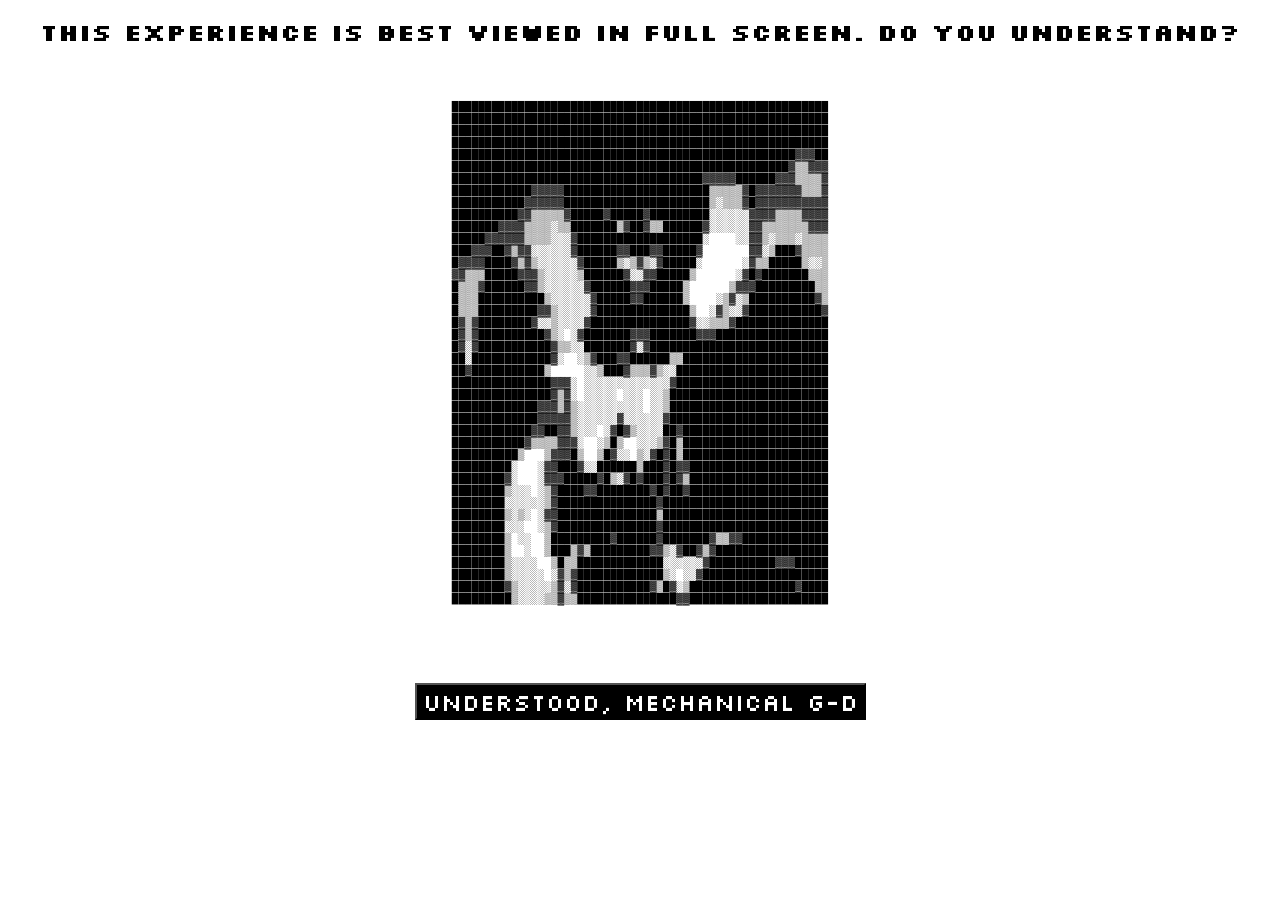
<file: index.html>
<!DOCTYPE HTML>
<html>
    <head>
    <meta charset="utf-8">
        <title>OverExposed</title>

        <link rel="preconnect" href="https://fonts.googleapis.com">
        <link rel="preconnect" href="https://fonts.gstatic.com" crossorigin>
        <link href="https://fonts.googleapis.com/css2?family=Hind+Mysuru:wght@300;400;500;700&family=Silkscreen:wght@400;700&display=swap" rel="stylesheet">

        <link rel="stylesheet" href="style.css">
    </head>
    <body>
        <h1>
            This Experience is Best Viewed In Full Screen. Do you understand?
        </h1>
        <div>
            <pre>
                <p class=ASCII>
█████████████████████████████████████████████████████████
█████████████████████████████████████████████████████████
█████████████████████████████████████████████████████████
█████████████████████████████████████████████████████████
████████████████████████████████████████████████████▓▓▓██
███████████████████████████████████████████████████▓▒▒▓▓▓
██████████████████████████████████████▓▓▓▓▓██████▓▓▓▒▒▒▒▓
████████████▓▓▓▓▓██████████████████████▒▒▒▒▒▓█▓▓▓▓▓▓▓▒▒▒▓
███████████▓▓▓▓▓▓██████████████████████▒░▒▒▒▓█▓▓▓▓▓▓▓▓▓▓▓
██████████▓▓▒▒▒▒▒▓█████▓█████▓█████████░░░░░░▓▓▓▓▒▒▒▒▓▓▓▓
███████▓▓▓▓▒▒▒▒░▒▒███████▒▓██▓▒▒██████▓░░░░░░▓▓▒▒▒▒▒▒▒▓▓▓
█████▓▓▓▓▓▓▒▒▒▒░░░▓███████████████████░    ░░▓▓▒░▒▒▒░▒▒▒▒
███▓▓▓██▓▒▓▓░░░░░░▓██████▓▓███▓▓█████▓       ▓▓░▒███▓▒▒▒▒
█▓▓▓▓████▓▒▓▒░░░░░░▓█████▒░▒▓▒░▓█████░      ░▓▒▒█████▒░░▒
▓▓▒▒▒█████▓▓▓▒░░░░░▒██████▓░░▓▓█████▒      ░▓█▓███████▒▒▒
█▒▒▒▓██████▓▓▒░░░░░░▓██████▓▓▓█████▒      ▒▓▓▓█████████▒▒
█▒▒▒██████████▒░░░░░░▓█████▓▓██████▒    ░▒▓░▒██████████▓▒
█▒▒▒█████████▓▓▒░░░░░▓██████████████▒  ░▓▒░░▓███████████▓
█▓▒▓████████▓░░▒░░░░▓███████████████▓░░▒▒▒▓██████████████
█▓▒▓██████████▓▒░ ░▓███████▓▓▓███████▓▓▓█████████████████
█▓░▓███████████▓▒▒░░███████▓░▓███████████████████████████
██░████████████▓░  ░▒▓███▓▓██████▒▒██████████████████████
██▓███████████▒     ░░▒███▓▒▒▒▓▒░░███████████████████████
███████████████▓▓▓░ ░░░░░░░░░░░░░▓███████████████████████
███████████████▓▒▓░ ░░░░░ ░░░ ░░▒████████████████████████
█████████████▓▓▓▒▓▒░░░░░░░░░░ ░░▒████████████████████████
█████████████▓▓▓▓▓▒░░░░░░▓░░░░░░▓████████████████████████
████████████▓▓██▓▓▒░░░ ░▓█▓▒░░░░██▓██████████████████████
███████████▓▒▒▒▒▓▓▓░  ░▒█▒  ░░░▒▓█▒██████████████████████
██████████▒   ▒▓▓▓█▒  ▒█▓░░ ▒░▓█▓█▒██████████████████████
█████████░   ░▓▓███▓░░██████▒███▓█▓▓█████████████████████
████████▓░   ░▓▓▓█████▓█▒░▓█▓███▓█▓▒█████████████████████
████████▒░░░ ░▒▓████▓▓████████▓█▓██▓█████████████████████
████████░░░░░░▒▓███████████████▓█████████████████████████
████████▒░▒░ ░▓▓███████████████▒█████████████████████████
████████░░░  ░▒▓███████████████▓█████████████████████████
████████▒ ░░  ▒█████████▓██████▓███████▓▒▒▓▓█████████████
████████▒  ░  ▒███▒▓▒█████████▓▓▒░▓██▓▒▓█████████████████
████████▒░░░░  ▒█▒▒█████████████░░░░░░▓██████████▓▓▓█████
████████▒░░░░░ ░▓▒▓█████████████▒░ ░░▓███████████████████
████████▓▒░░░░░▒▓░▓███████████▓▒█▓░▒████████████████▓████
█████████▒░░░░▒▒▓▒▒███████████████▓▓█████████████████████

                </p>
            </pre>
        </div>
        <!--target="blank" makes it open a new tab with the link-->
        <center>
            <a href="starting screen.html">
                <button class=centered>Understood, Mechanical G-d</button>
            </a>
        </center>
    </body>

</html>
</file>
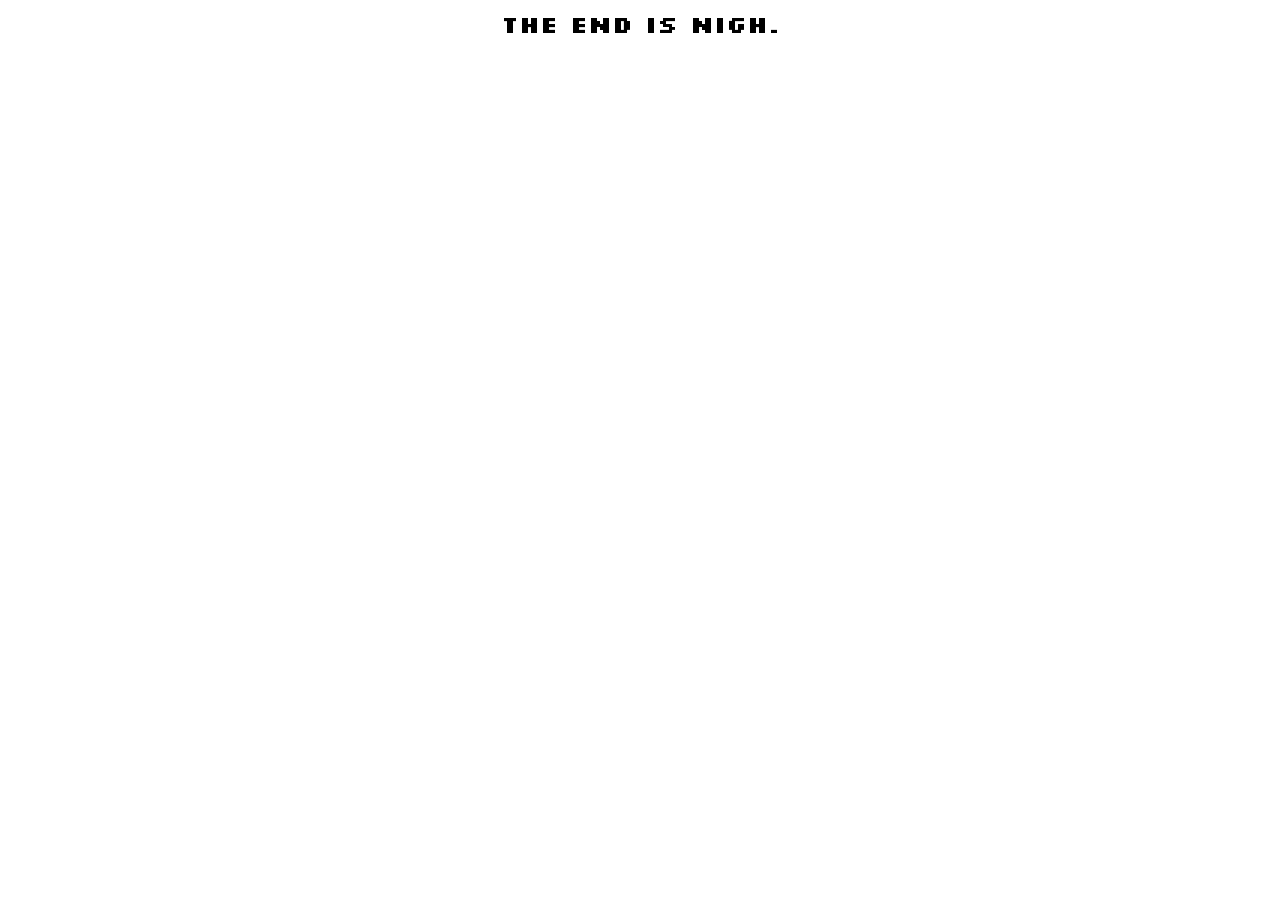
<file: doom.html>
<html>
    <body>
        <header>
            <meta charset="utf-8">
        <title>OverExposed</title>

        <link rel="preconnect" href="https://fonts.googleapis.com">
        <link rel="preconnect" href="https://fonts.gstatic.com" crossorigin>
        <link href="https://fonts.googleapis.com/css2?family=Hind+Mysuru:wght@300;400;500;700&family=Silkscreen:wght@400;700&display=swap" rel="stylesheet">

        <link rel="stylesheet" href="style.css"> 
        </header>
        <h1>The end is nigh.</h1>
    </body>
</html>
</file>
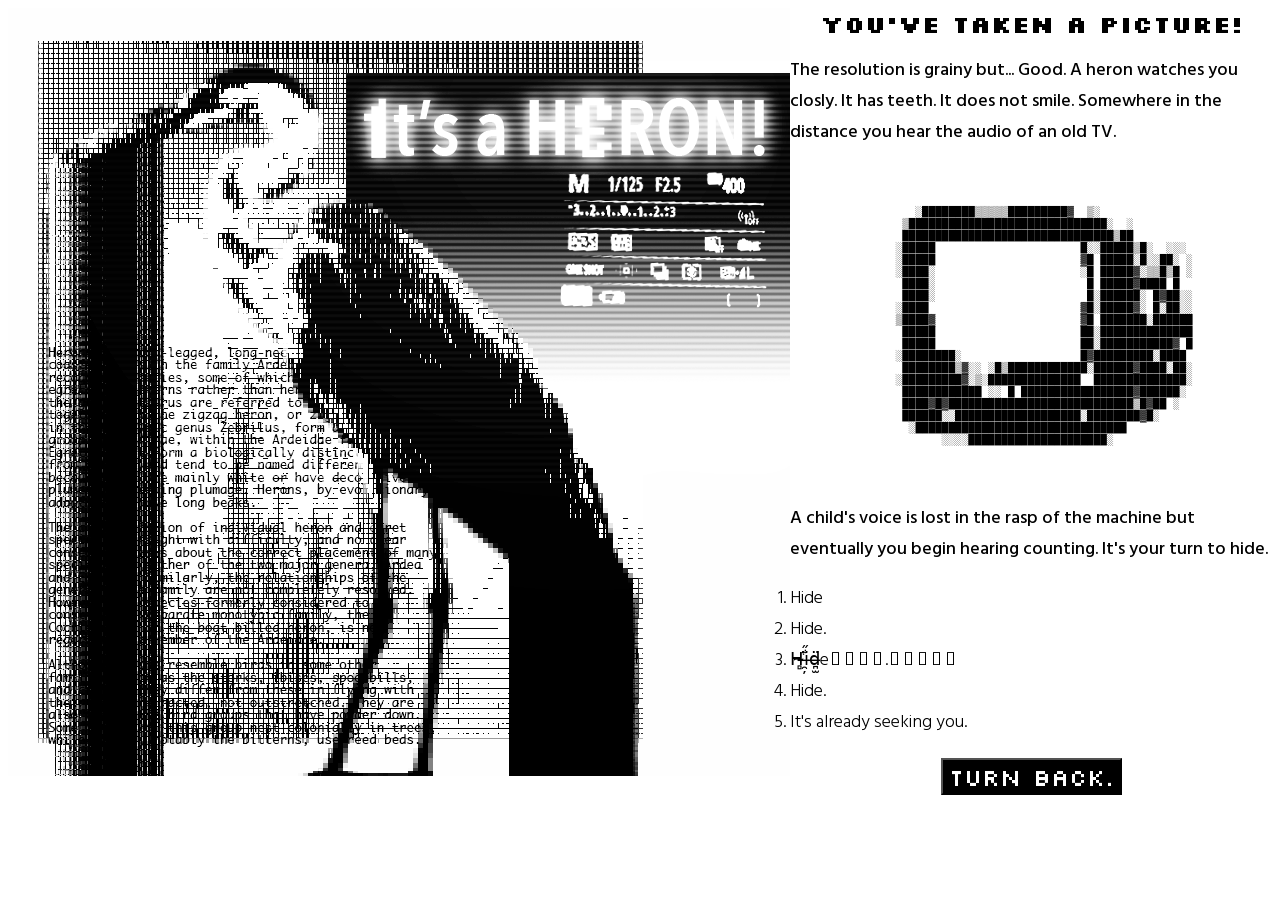
<file: east screen.html>
<html>
    <body>
        <header>
            <meta charset="utf-8">
        <title>OverExposed</title>

        <link rel="preconnect" href="https://fonts.googleapis.com">
        <link rel="preconnect" href="https://fonts.gstatic.com" crossorigin>
        <link href="https://fonts.googleapis.com/css2?family=Hind+Mysuru:wght@300;400;500;700&family=Silkscreen:wght@400;700&display=swap" rel="stylesheet">

        <link rel="stylesheet" href="style.css">

        <style type="text/css">
            .SideIMG {
                float: left;
            }
        </style>

        </header>
        <img class="SideIMG" src="It's A Heron!.png">

        <h1>
            You've taken a picture!
        </h1>

        <p>
            The resolution is grainy but... Good. A heron watches you closly. It has teeth. It does not smile. Somewhere in the distance you hear the audio of an old TV.
        </p>
        <div>
            <pre>
                <p class=ASCII  style="text-align: center;">
                 ░████████▒▒▒▒▒█████████▓  ▒░                        
               ▒██████████████████████████████░  ░                   
               ████████████████████████████████▒██                   
              ░█████                      █░░█████▒█░  ░░░           
              ░█████                      ▓█ █████░█░░██░ ░          
              ░████░                      ░█ █████▓░▒▒█▒█ ░          
               ████░                       █ █████▓████ █            
               ████░                       █░██████░ █▓██░░          
              ░████                       ▓█░█████▓░ █░██░░          
              ▒████▓                      ▓█ ███████░██████          
               █████                      ██░██████████████          
               █████                      ██░███████████▓ █          
              ░████████░                  █▓█████████░████           
               ████████▒▓░░ ░█▒████████████░██████▓████░██░          
              ░█████████▓░▒░██████████████  ██████████████░          
               ████████████ ░░ █ █████████████████▓██████░           
               ████▓█▓████████████████████████████▒█▓██ ░            
               ██████░░███████████████████░████████▓█░               
                ░████████████████████████████████                    
                     ░░░░█████████████████████░                      </p>
            </pre>
        </div>
        
        <p>
            A child's voice is lost in the rasp of the machine but eventually you begin hearing counting. It's your turn to hide.
            <ol>
                <li>Hide</li>
                <li>Hide.</li>
                <li>H̴̻͘i̶̯̦͋̋d̶̪̫̈e̶̫̙͐.̷̫͙̋̄</li>
                <li>Hide.</li>
                <li>It's already seeking you.</li>
            </ol>
        </p>
            <center>
                <a href="starting screen.html">
                <button>Turn back.</button>
                </a>
            </center>
        
    </body>
</html>
</file>
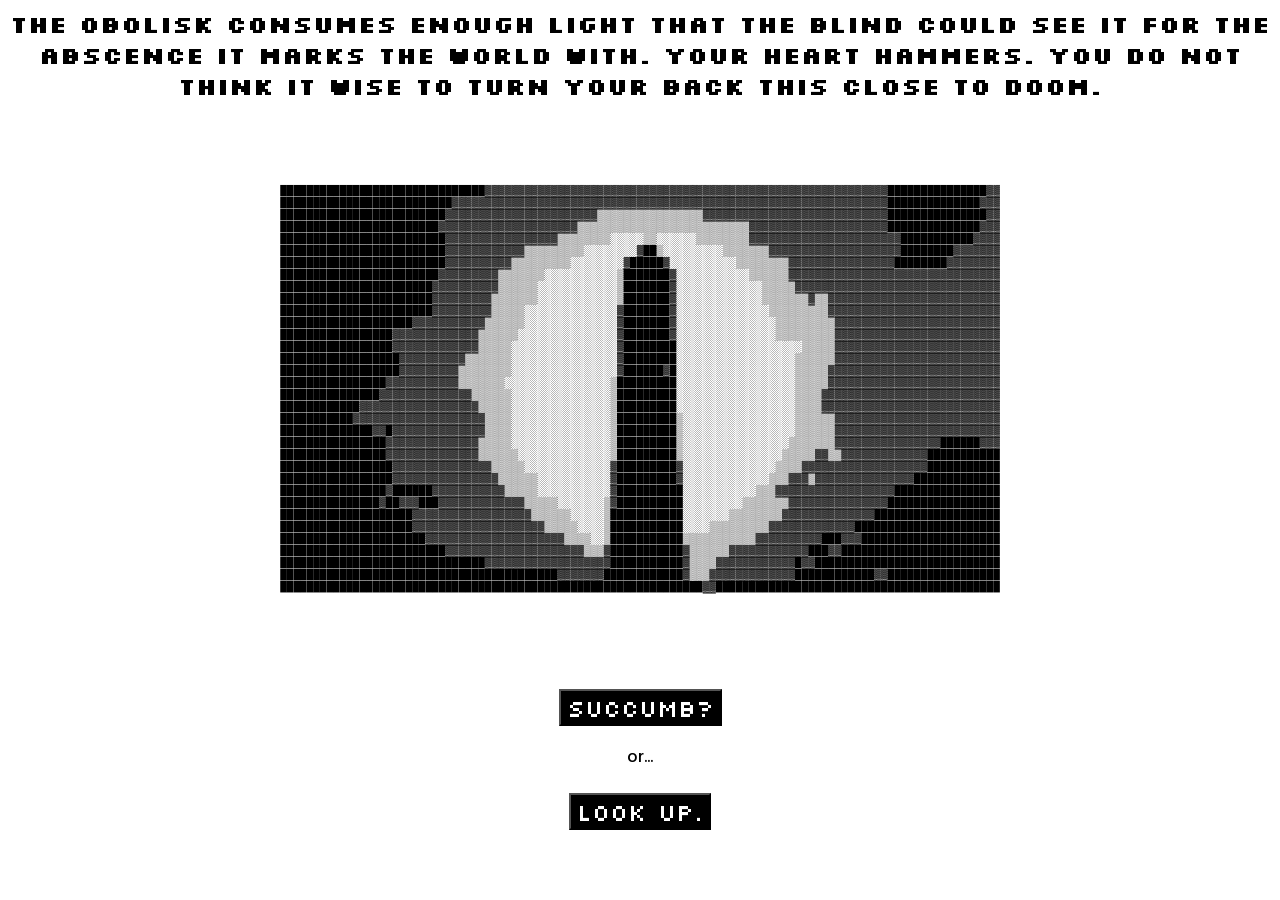
<file: north screen.html>
<html>
    <body>
        <header>
            <meta charset="utf-8">
        <title>OverExposed</title>

        <link rel="preconnect" href="https://fonts.googleapis.com">
        <link rel="preconnect" href="https://fonts.gstatic.com" crossorigin>
        <link href="https://fonts.googleapis.com/css2?family=Hind+Mysuru:wght@300;400;500;700&family=Silkscreen:wght@400;700&display=swap" rel="stylesheet">

        <link rel="stylesheet" href="style.css">
        </header>

        <h1>The obolisk consumes enough light that the blind could see it for the abscence it marks the world with. Your heart hammers. You do not think it wise to turn your back this close to doom.</h1>
            <pre>
                <div>
                    <p class=ASCII  style="text-align: center";>
███████████████████████████████▓▓▓▓▓▓▓▓▓▓▓▓▓▓▓▓▓▓▓▓▓▓▓▓▓▓▓▓▓▓▓▓▓▓▓▓▓▓▓▓▓▓▓▓▓▓▓▓▓▓▓▓▓▓▓▓▓▓▓▓▓███████████████▓▓
██████████████████████████▓▓▓▓▓▓▓▓▓▓▓▓▓▓▓▓▓▓▓▓▓▓▓▓▓▓▓▓▓▓▓▓▓▓▓▓▓▓▓▓▓▓▓▓▓▓▓▓▓▓▓▓▓▓▓▓▓▓▓▓▓▓▓▓▓▓██████████████▓▓▓
█████████████████████████▓▓▓▓▓▓▓▓▓▓▓▓▓▓▓▓▓▓▓▓▓▓▓▒▒▒▒▒▒▒▒▒▒▒▒▒▒▒▒▓▓▓▓▓▓▓▓▓▓▓▓▓▓▓▓▓▓▓▓▓▓▓▓▓▓▓▓███████████████▓▓
████████████████████████▓▓▓▓▓▓▓▓▓▓▓▓▓▓▓▓▓▓▓▓▓▒▒▒▒▒▒▒▒▒▒▒▒▒▒▒▒▒▒▒▒▒▒▒▒▒▒▓▓▓▓▓▓▓▓▓▓▓▓▓▓▓▓▓▓▓▓▓██████████████▓▓▓
█████████████████████████▓▓▓▓▓▓▓▓▓▓▓▓▓▓▓▓▓▒▒▒▒▒▒▒▒░░░░░▒▒░░░░░░▒▒▒▒▒▒▒▒▓▓▓▓▓▓▓▓▓▓▓▓▓▓▓▓▓▓▓▓▓▓▓███████████▓▓▓▓
█████████████████████████▓▓▓▓▓▓▓▓▓▓▓▓▒▒▒▒▒▒▒▒▒░░░░░░░░▓██▒░░░░░░░░░▒▒▒▒▒▒▒▓▓▓▓▓▓▓▓▓▓▓▓▓▓▓▓▓▓▓▓████████▓▓▓▓▓▓▓
█████████████████████████▓▓▓▓▓▓▓▓▓▓▒▒▒▒▒▒▒▒▒░░░░░░░░▓█████▓░░░░░░░░░░▒▒▒▒▒▒▒▒▓▓▓▓▓▓▓▓▓▓▓▓▓▓▓▓████████▓▓▓▓▓▓▓▓
████████████████████████▓▓▓▓▓▓▓▓▓▒▒▒▒▒▒▒░░░░░░░░░░░▒███████▓░░░░░░░░░░░▒▒▒▒▒▒▓▓▓▓▓▓▓▓▓▓▓▓▓▓▓▓▓▓▓▓▓▓▓▓▓▓▓▓▓▓▓▓
███████████████████████▓▓▓▓▓▓▓▓▓▓▒▒▒▒▒▒░░░░░░░░░░░░▒███████▓░░░░░░░░░░░░░▒▒▒▒▒▓▓▓▓▓▓▓▓▓▓▓▓▓▓▓▓▓▓▓▓▓▓▓▓▓▓▓▓▓▓▓
███████████████████████▓▓▓▓▓▓▓▓▓▒▒▒▒▒▒▒░░░░░░░░░░░░▒███████▓░░░░░░░░░░░░░▒▒▒▒▒▒▒▓▒▒▓▓▓▓▓▓▓▓▓▓▓▓▓▓▓▓▓▓▓▓▓▓▓▓▓▓
███████████████████████▓▓▓▓▓▓▓▓▓▒▒▒▒▒░░░░░░░░░░░░░░▓███████▓░░░░░░░░░░░░░░▒▒▒▒▒▒▒▒▒▓▓▓▓▓▓▓▓▓▓▓▓▓▓▓▓▓▓▓▓▓▓▓▓▓▓
████████████████████▓▓▓▓▓▓▓▓▓▓▓▒▒▒▒▒▒░░░░░░░░░░░░░░▓███████▓░░░░░░░░░░░░░░░▒▒▒▒▒▒▒▒▒▓▓▓▓▓▓▓▓▓▓▓▓▓▓▓▓▓▓▓▓▓▓▓▓▓
█████████████████▓▓▓▓▓▓▓▓▓▓▓▓▓▒▒▒▒▒▒░░░░░░░░░░░░░░░▓███████▓░░░░░░░░░░░░░░░▒▒▒▒▒▒▒▒▒▓▓▓▓▓▓▓▓▓▓▓▓▓▓▓▓▓▓▓▓▓▓▓▓▓
█████████████████▓▓▓▓▓▓▓▓▓▓▓▓▓▒▒▒▒▒░░░░░░░░░░░░░░░░▓████████░░░░░░░░░░░░░░░░░░░▒▒▒▒▒▓▓▓▓▓▓▓▓▓▓▓▓▓▓▓▓▓▓▓▓▓▓▓▓▓
██████████████████▓▓▓▓▓▓▓▓▓▓▒▒▒▒▒▒▒░░░░░░░░░░░░░░░░▓████████░░░░░░░░░░░░░░░░░░▒▒▒▒▒▒▓▓▓▓▓▓▓▓▓▓▓▓▓▓▓▓▓▓▓▓▓▓▓▓▓
██████████████████▓▓▓▓▓▓▓▓▓▒▒▒▒▒▒▒▒░░░░░░░░░░░░░░░░▓██████▓█░░░░░░░░░░░░░░░░░░▒▒▒▒▒▓▓▓▓▓▓▓▓▓▓▓▓▓▓▓▓▓▓▓▓▓▓▓▓▓▓
████████████████▓▓▓▓▓▓▓▓▓▓▓▒▒▒▒▒▒▒░░░░░░░░░░░░░░░░▒█████████░░░░░░░░░░░░░░░░░░▒▒▒▒▒▓▓▓▓▓▓▓▓▓▓▓▓▓▓▓▓▓▓▓▓▓▓▓▓▓▓
███████████████▓▓▓▓▓▓▓▓▓▓▓▓▓▓▒▒▒▒▒▒░░░░░░░░░░░░░░░▒█████████░░░░░░░░░░░░░░░░░░▒▒▒▒▓▓▓▓▓▓▓▓▓▓▓▓▓▓▓▓▓▓▓▓▓▓▓▓▓▓▓
████████████▓▓▓▓▓▓▓▓▓▓▓▓▓▓▓▓▓▓▒▒▒▒▒░░░░░░░░░░░░░░░▒█████████░░░░░░░░░░░░░░░░░░▒▒▒▒▓▓▓▓▓▓▓▓▓▓▓▓▓▓▓▓▓▓▓▓▓▓▓▓▓▓▓
███████████▓▓▓▓▓▓▓▓▓▓▓▓▓▓▓▓▓▓▓▓▒▒▒▒░░░░░░░░░░░░░░░▒█████████▒░░░░░░░░░░░░░░░░░▒▒▒▒▒▒▓▓▓▓▓▓▓▓▓▓▓▓▓▓▓▓▓▓▓▓▓▓▓▓▓
██████████████▓▓█▓▓▓▓▓▓▓▓▓▓▓▓▓▓▒▒▒▒░░░░░░░░░░░░░░░▒█████████▒░░░░░░░░░░░░░░░░░▒▒▒▒▒▒▓▓▓▓▓▓▓▓▓▓▓▓▓▓▓▓▓▓▓▓▓▓▓▓▓
████████████████▓▓▓▓▓▓▓▓▓▓▓▓▓▓▒▒▒▒▒░░░░░░░░░░░░░░░▒█████████▒░░░░░░░░░░░░░░░░▒▒▒▒▒▒▒▓▓▓▓▓▓▓▓▓▓▓▓▓▓▓▓██████▓▓▓
████████████████▓▓▓▓▓▓▓▓▓▓▓▓▓▓▒▒▒▒▒▒░░░░░░░░░░░░░░▒█████████▒░░░░░░░░░░░░░░░▒▒▒▒▒▓▓▒▒▓▓▓▓▓▓▓▓▓▓▓▓▓███████████
█████████████████▓▓▓▓▓▓▓▓▓▓▓▓▓▓▓▒▒▒▒▒░░░░░░░░░░░░░▓█████████▓░░░░░░░░░░░░░░▒▒▒▒▓▓▓▓▓▓▓▓▓▓▓▓▓▓▓▓▓▓▓███████████
█████████████████▓▓▓▓▓▓▓▓▓▓▓▓▓▓▓▓▒▒▒▒▒▒░░░░░░░░░░░▓█████████▓░░░░░░░░░░░░░▒▒▒▓▓▓▒▓▓▓▓▓▓▓▓▓▓▓▓▓▓▓█████████████
████████████████▓██████▓▓▓▓▓▓▓▓▓▓▓▒▒▒▒▒░░░░░░░░░░░▓██████████░░░░░░░░░░░▒▒▒▓▓▓▓▓▓▓▓▓▓▓▓▓▓▓▓▓▓████████████████
███████████████▓██▓▓▓███▓▓▓▓▓▓▓▓▓▓▓▓▓▒▒▒▒▒░░░░░░░▒▓██████████░░░░░░░░░▒▒▒▒▒▒▒▓▓▓▓▓▓▓▓▓▓▓▓▓▓▓█████████████████
████████████████████▓▓▓▓▓▓▓▓▓▓▓▓▓▓▓▓▓▓▒▒▒▒▒▒░░░░░▒███████████░░░░░░░▒▒▒▒▒▒▒▒▓▓▓▓▓▓▓▓▓▓▓▓▓▓███████████████████
████████████████████▓▓▓▓▓▓▓▓▓▓▓▓▓▓▓▓▓▓▓▓▒▒▒▒▒░░░░▒███████████░░░░▒▒▒▒▒▒▒▒▒▓▓▓▓▓▓▓▓▓▓▓▓▓██████████████████████
██████████████████████▓▓▓▓▓▓▓▓▓▓▓▓▓▓▓▓▓▓▓▓▓▒▒▒▒░░▒███████████▒▒▒▒▒▒▒▒▒▒▒▓▓▓▓▓▓▓▓▓▓███▓▓▓█████████████████████
█████████████████████████▓▓▓▓▓▓▓▓▓▓▓▓▓▓▓▓▓▓▓▓▓▒▒▒▓███████████▓▒▒▒▒▒▒▓▓▓▓▓▓▓▓▓▓▓▓███▓▓████████████████████████
███████████████████████████████▓▓▓▓▓▓▓▓▓▓▓▓▓▓▓▓▓▓▓███████████▓▒▒▒▒▓▓▓▓▓▓▓▓▓▓▓▓█▓▓████████████████████████████
██████████████████████████████████████████▓▓▓▓▓▓▓████████████▓▒▒▒▓▓▓▓▓▓▓▓▓▓▓▓▓████████████▓▓█████████████████
████████████████████████████████████████████████████████████████▓▓███████████████████████████████████████████
                    </p>
                </div>
            </pre>

        <center>
            <a href="doom.html">
                <button class=centered>Succumb?</button>
            </a>
            <p>or...</p>
            <a href="starting screen.html">
                <button class=centered>Look Up.</button>
            </a>
        </center>
    </body>
</html>
</file>
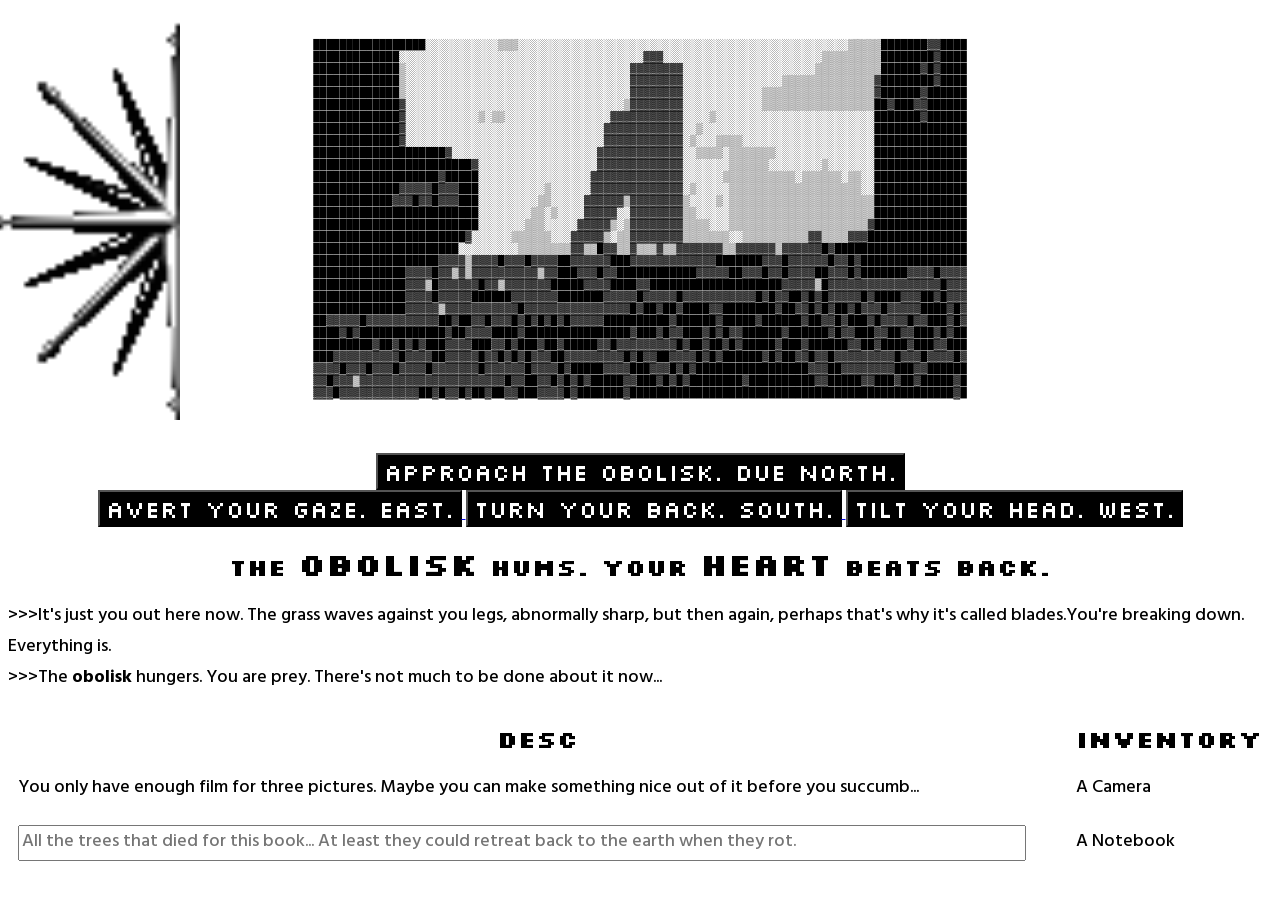
<file: starting screen.html>
<!--Unit 1 Project
Requirements
[x] Two Different Headlines
[x] Bold and Italic Text
[x] One List
[x] Three Images

Select ONE Additional Feature to Add  
[ no ] Feature 1 - Include at least three emojis
[ yes ] Feature 2 - Include a background image
[ yes ] Feature 3 - Add color with style=
[ no ] Feature 4 - Include a description list
[ yes ] Feature 5 - Include <font> tag
-->

    
<!DOCTYPE HTML>
<html>
    <head>
        <meta charset="utf-8">
        <title>OverExposed</title>

        <link rel="preconnect" href="https://fonts.googleapis.com">
        <link rel="preconnect" href="https://fonts.gstatic.com" crossorigin>
        <link href="https://fonts.googleapis.com/css2?family=Hind+Mysuru:wght@300;400;500;700&family=Silkscreen:wght@400;700&display=swap" rel="stylesheet">

        <link rel="stylesheet" href="style.css">
        
    </head>
    <body>


        
        <div>
            <pre>
                <p class=ASCII  style="text-align: center";>█████████████████░░░░░░░░░░░▒▒▒░░░░░░░░░░░░░░░░░░░░░░░░░░░░░░░░░░░░░░░░░░░░░░░░░░▒▒▒▒▒███████▓▓████
█████████████░░░░░░░░░░░░░░░░░░░░░░░░░░░░░░░░░░░░░▓▓▓░░░░░░░░░░░░░░░░░░░░░░░░▒▒▒▒▒▒▒▒▒████████▓████
█████████████▒░░░░░░░░░░░░░░░░░░░░░░░░░░░░░░░░░░▓▓▓▓▓▓▓▓░░░░░░░░░░░░░░░░░░░░▒▒▒▒▒▒▒▒▒▒██████▓█▓████
█████████████▒░░░░░░░░░░░░░░░░░░░░░░░░░░░░░░░░░░▓▓▓▓▓▓▓▓░░░░░░░░░░░░░░░▒▒▒▒▒▒▒▒▒▒▒▒▒▒▓████████▓████
█████████████▒░░░░░░░░░░░░░░░░░░░░░░░░░░░░░░░░░░▓▓▓▓▓▓▓▓░░░░░░░░░░░░▒▒▒▒▒▒▒▒▒▒▒▒▒▒▒▒▒▓██████▓██████
█████████████▓░░░░░░░░░░░░░░░░░░░░░░░░░░░░░░░░░▒▓▓▓▓▓▓▓▓░░░░░░░░░░░░▒▒▒▒▒▒▒▒▒▒▒▒▒▒▒▒▒██▓███▓▓██████
█████████████▓░░░░░░░░░░░▒░▒▒░░░░░░░░░░░░░░░░▓▓▓▓▓▓▓▓▓▓▓░░░░▒░░░░░░░░░░░░░░░░░░░░░░░░███████▓██████
█████████████▓░░░░░░░░░░░░░░░░░░░░░░░░░░░░░░▓▓▓▓▓▓▓▓▓▓▓▓░░▒░░░░░░░░░░░░░░░░░░░░░░░░░░██████████████
█████████████▓░░░░░░░░░░░░░░░░░░░░░░░░░░░░░░▓▓▓▓▓▓▓▓▓▓▓▓░▒░░░▒▒▒▒░░░░░░░░░░░░░░░░░░░░██████████████
████████████████████▓░░░░░░░░░░░░░░░░░░░░░░▓▓▓▓▓▓▓▓▓▓▓▓▓░░▒▒▒▒░▒▒▒▒▒▒▒░░░░░░░░░░░░░░░██████████████
████████████████████████▓░░░░░░░░░░░░░░░░░░▓▓▓▓▓▓▓▓▓▓▓▓▓░░░░░░░▒▒▒▒▒▒░░░░░░░░▒░░░░░░░██████████████
███████████████████▓█████░░░░░░░░░░░░░░░░░▓▓▓▓▓▓▓▓▓▓▓▓▓▓░░░░░░▒▒▒▒▒▒▒▒▒▒▒░▒▒▒▒▒▒░▒▒░░██████████████
█████████████▓▓▓▓▓█▓▓▓███░░░░░░░░░░▒░░░░░░▓▓▓▓▓▓▓▓▓▓▓▓▓▓░▒░░░░░▒▒▒▒▒▒▒▒▒▒▒▒▒▒▒▒▒▒▒▒░░██████████████
████████████▓▓▓█▓▓█▓▓▓███░░░░░░░░░▒▒░░░░░▓▓▓▓▓▓▒▓▓▓▓▓▓▓▓▒░░░░▒░▒▒▒▒▒▒▒▒▒▒▒▒▒▒▒▒▒▒▒▒▒▒██████████████
█████████████████████████░░░░░░░░▒▒░▒░░░░▓▓▓▓▓░░▓▓▓▓▓▓▓▓▒▒░░░░░▒▒▒▒▒▒▒▒▒▒▒▒▒▒▒▒▒▒▒▒▒▒██████████████
█████████████████████████░░░░░░░▒▒▒░░░░░▓▓▓▓▓▒░▒▓▓▓▓▓▓▓▓▒▒▒▒░░░▒▒▒▒▒▒▒▒▒▒▒▒▒▒▒▒▒▒▒▒▒▓██████████████
███████████████████████▓░░░░░░▒▒▒▒▒▒░░░▓▓▓▓▓▒░▒▒▓▓▓▓▓▓▓▓▒▒▒▒▒▒▒░░▒▒▒▒▒▒▒▒▒▒▓▓▒▒▒▒▓▓▓███████████████
██████████████████████░░░░░░░░░▒▒▒▒▒▒▒▒▓▓▒▒█▓▓▒▒▓▒▒▒▓▒▒▓▓▓▓▓▓▓▒▒▓▓▓▓▓▓▒▓▓▓▓▓▓█▓████████████████████
███████████████████▓▓▓▓▒▓▓▓▓█▓▓▓█▓▓▓▓██▓▓▓▓▓▓███▓▓▓▓▓▓▓▓▓▓▓▓▓███████▓▓▓█▓▓▓▓▓▓█▓▓█▓████████████████
██████████████▓▓▓▓█▓▓▒▓▒▓▓▓▓▓▓▓▓▓▓▒▓▓███▓▓▓█▓▓████████████▓▓▓▓▓██▓▓▓█▓▓█▓▓▓▓██▓▓▓█▓███████▓▓▓▓█▓▓▓▓
██████████████▓▓▓▒█▓▓▓▓▓▓█▓▓▒▓▓▓▓▓▓▓█████▓▓▓▓████▓▓████████████████████▓▓▓▓▓▒█▓▓▓▓▓▓▓▓▓▓▓▓▓▓▓▓▓█▓▓▓
██████████████▓▓▓▓█▓▓▓▓▓██████▓▓▓▓▓▓▓███████▓▓▓▓▓█▓▓▓▓▓█▓▓▓▓▓▓▓▓▓▓▓█▓█▓▓██▓█▓█▓▓▓▓▓█▓████▓▓▓██▓█▓▓▓
██████████████▓▓▓▓▓▒▓▓▓▓▓▓▓▓▓▓▓█▓▓▓▓▓▓▓▓▓▓▓▓▓▓▓▓█▓██▓██▓████▓▓████████▓██▓▓█▓█▓██▓█▓▓▓█▓▓▓▓▓████▓█▓
██▓▓▓▓▓█▓▓▓▓▓▓▓▓▓▓▓██▓██▓▓█▓▓▓█▓█▓█▓█▓█▓▓▓▓▓██████████▓██████▓█████▓██████▓██▓▓█▓███▓█▓▓▓▓█▓▓███▓█▓
████▓█▓█████████████▓██▓▓▓▓████▓████████████████▓███▓█▓▓███▓█▓█▓▓██████▓██████▓█▓▓███▓▓██▓▓███▓█▓██
█████████▓██▓█▓█▓███▓▓▓▓███▓▓█▓███▓██▓█████▓▓█▓▓▓▓▓▓▓▓▓█▓██▓██▓█▓█████▓███▓██████▓▓██▓████▓███▓▓███
███▓▓▓▓▓▓▓▓▓▓█▓▓▓▓██▓▓▓▓▓█▓▓█▓█▓█▓▓▓██▓▓▓▓▓▓▓▓▓█▓█▓▓██▓▓▓▓█▓█▓██████▓█▓██▓▓█▓▓█▓▓▓▓▓▓▓▓▓█▓▓▓█▓▓▓▓█▓
▓▓▓▓█▓▓▓█▓▓▓█▓▓▓▓█▓▓▓▓▓▓▓█▓▓▓▓▓▓█▓▓▓▓█▓█████▓▓▓▓███▓▓▓█▓█▓█████████████████▓▓▓██▓▓▓▓▓▓▓▓███▓▓██████
▓▓█▓▓▓▒▓▓▓▓▓▓▓▓▓▓▓▓▓▓▓▓▓▓▓▓▓▓█▓▓██▓▓█▓█▓█▓█████▓▓███▓█▓█▓████████▓██████████▓▓█████▓▓███▓██▓█████▓█
▓▓▓█▓▓▓▓▓▓▓▓▓▓▓▓██▓█▓▓█▓██▓██▓▓███▓▓▓▓█▓███████▓█████████████████████████████████████████████████▓█</p>
             </pre>
        </div>

        <img
        src="Compass Rose L.png"
        alt="Left half of a compass rose"
        width="200"
        style="position:fixed; top: 20px; right: 1100px;"
        >

        <center>
            <a href="north screen.html">
                <button>Approach the obolisk. Due North.</button>
             </a>
        </center>
        <center>
            <a href="east screen.html">
                <button>Avert your gaze. East.</button>
             </a>
             <a href="south screen.html">
                <button>Turn your back. South.</button>
             </a>
             <a href="west screen.html">
                <button>Tilt your head. West.</button>
             </a>
        </center>
        <h1>
            The <font size="+3">Obolisk</font> Hums. Your <font size="+3">heart</font> beats back.
        </h1>
        
        <p>
            >>>It's just you out here now. The grass waves against you legs, abnormally sharp, but then again, perhaps that's why it's called blades.You're breaking down. Everything is.
            <br>>>>The <strong>obolisk</strong> hungers. You are prey. There's not much to be done about it now...
        </p>
        <table>
            <tr>
                <th>Desc</th>
                <th>Inventory
                </th>
            </tr>
            
            <tr>
                <td>You only have enough film for three pictures. Maybe you can make something nice out of it before you succumb...
                </td>
                <td>A Camera</td>
            </tr>
            <tr>
                <td>
                    <input type=text placeholder="All the trees that died for this book... At least they could retreat back to the earth when they rot." id="Notebook">
                </td>
                <td>A Notebook</td>
            </tr>
            
        </table>
</html>
</file>
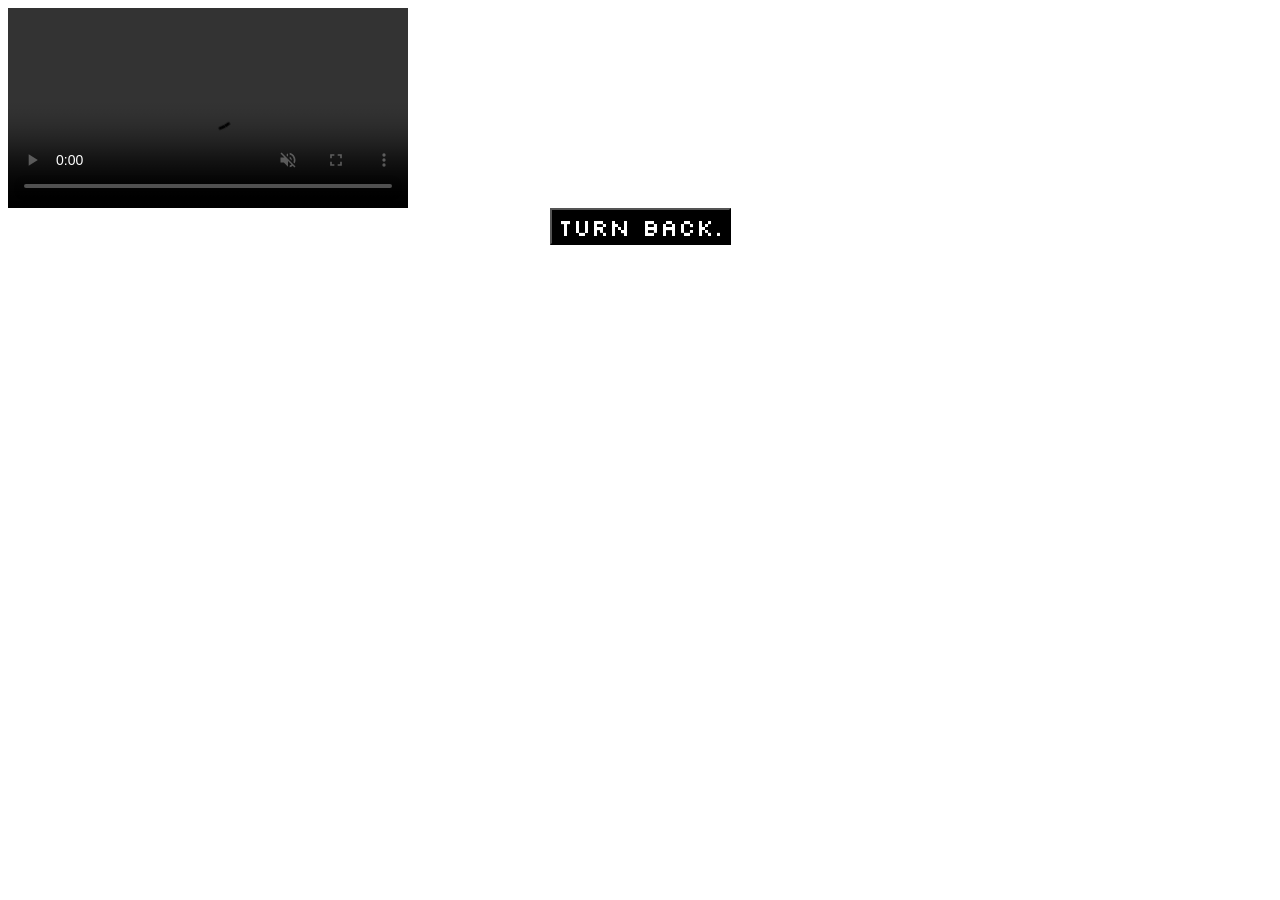
<file: west screen.html>
<html>
    <body>
        <header>
        <meta charset="utf-8">
        <title>OverExposed</title>

        <link rel="preconnect" href="https://fonts.googleapis.com">
        <link rel="preconnect" href="https://fonts.gstatic.com" crossorigin>
        <link href="https://fonts.googleapis.com/css2?family=Hind+Mysuru:wght@300;400;500;700&family=Silkscreen:wght@400;700&display=swap" rel="stylesheet">

        <link rel="stylesheet" href="style.css">
        </header>

         <video width=400 controls loop muted autoplay style="filter: grayscale(100%);">

            <source src="https://v1.pinimg.com/videos/iht/hls/c7/81/5b/c7815b9e2a136e3809860c3168f16a36.m3u8" type="video/mp4">
            Your browser does not support the video tag.
        </video>
        
        <center>
                <a href="starting screen.html">
                <button>Turn back.</button>
                </a>
            </center>
    </body>
</html>
</file>
<file: style.css>
h1{
    color: black;
    text-align: center;
    font-family: "Silkscreen", sans-serif;
    font-weight: 700;
    font-style: normal;
    font-size: x-large;
}
p{
    font-family: "Hind Mysuru", sans-serif;
    font-weight: 500;
    font-style: normal;
    font-size:large;
}
li{
    font-family: "Hind Mysuru", sans-serif;
    font-weight: 300;
    font-style: normal;
    font-size:large;
}
.ASCII{
    font-size:medium;
    font-family:'Courier New', Courier, monospace;
    text-align: center;
    font-size:11px;
}
table, th, td {
    border-collapse: collapse;
    padding: 10px;
    width: 100%;
    table-layout: auto
}
th{
    color: black;
    text-align: center;
    font-family: "Silkscreen", sans-serif;
    font-weight: 700;
    font-style: normal;
    font-size: x-large;
}
td{
    color: black;
    font-family: "Hind Mysuru", sans-serif;
    font-weight: 500;
    font-style: normal;
    font-size:large;
}
#Notebook{
    width: 1000px;
    height:30px;
    font-family: "Hind Mysuru", sans-serif;
    font-weight: 500;
    font-style: normal;
    font-size:large;
}
button{
    background-color: black;
    color:white;
    text-align: center;
    font-family: "Silkscreen", sans-serif;
    font-weight: 400;
    font-style: normal;
    font-size: x-large;
}
</file>
